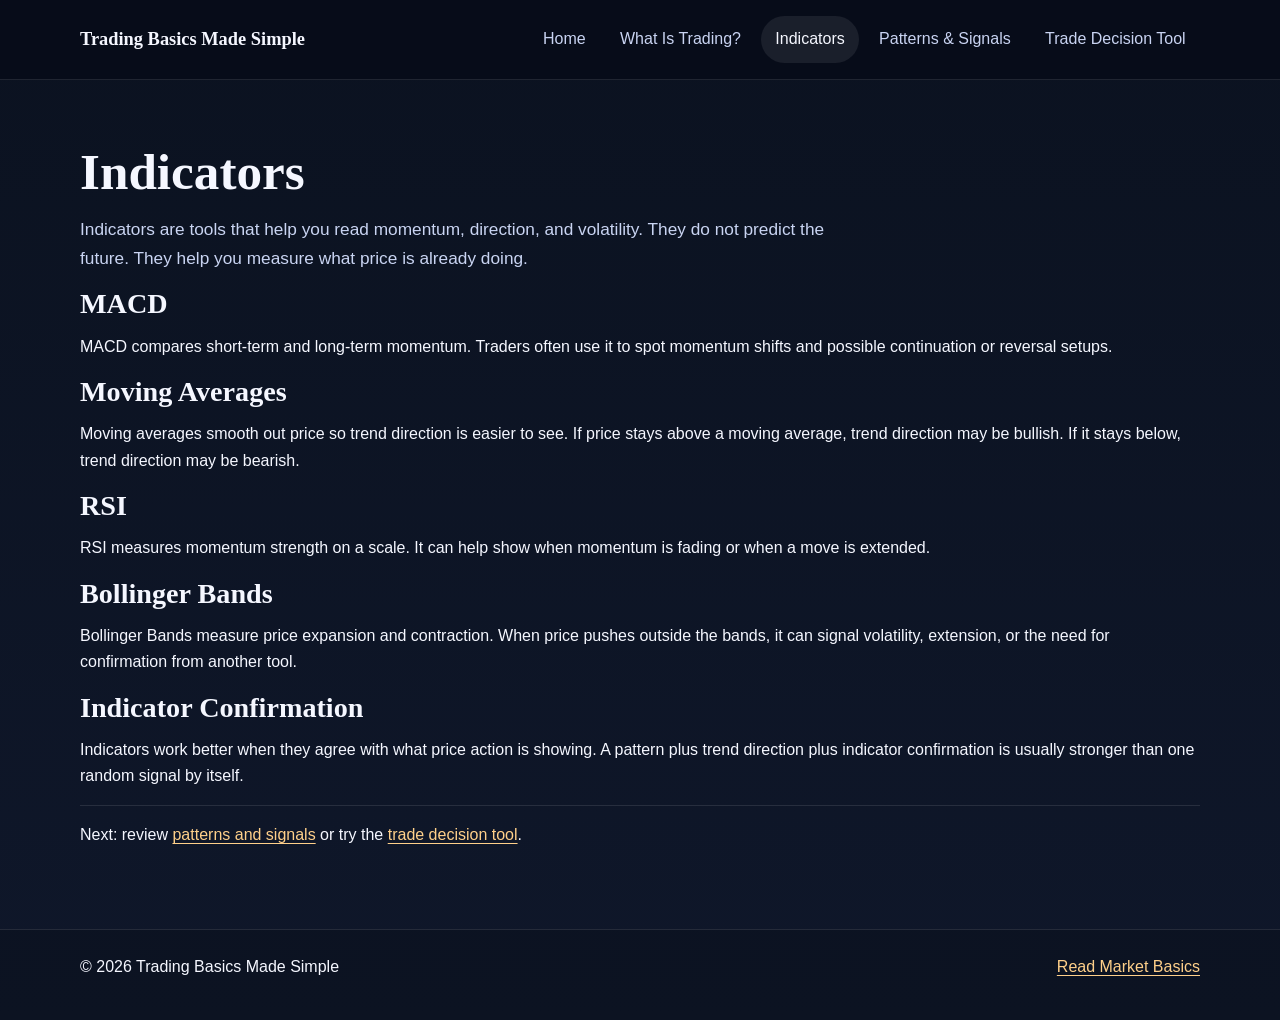
<file: Indicators.html>
<!DOCTYPE html>
<html lang="en">
<head>
  <meta charset="UTF-8" />
  <meta name="viewport" content="width=device-width, initial-scale=1.0" />
  <title>Trading Indicators for Beginners | Trading Basics Made Simple</title>
  <meta name="description" content="Beginner guide to trading indicators including MACD, RSI, moving averages, and Bollinger Bands with simple explanations." />
  <link rel="stylesheet" href="style.css" />
</head>
<body>
  <header class="site-header">
    <div class="container nav-wrap">
      <a class="logo" href="index.html">Trading Basics Made Simple</a>
      <nav>
        <ul class="nav-list">
          <li><a href="index.html">Home</a></li>
          <li><a href="what-is-trading.html">What Is Trading?</a></li>
          <li><a href="indicators.html" aria-current="page">Indicators</a></li>
          <li><a href="patterns-signals.html">Patterns & Signals</a></li>
          <li><a href="trade-decision-tool.html">Trade Decision Tool</a></li>
        </ul>
      </nav>
    </div>
  </header>

  <main class="section">
    <div class="container content-page">
      <h1>Indicators</h1>
      <p class="lead">Indicators are tools that help you read momentum, direction, and volatility. They do not predict the future. They help you measure what price is already doing.</p>

      <h2>MACD</h2>
      <p>MACD compares short-term and long-term momentum. Traders often use it to spot momentum shifts and possible continuation or reversal setups.</p>

      <h2>Moving Averages</h2>
      <p>Moving averages smooth out price so trend direction is easier to see. If price stays above a moving average, trend direction may be bullish. If it stays below, trend direction may be bearish.</p>

      <h2>RSI</h2>
      <p>RSI measures momentum strength on a scale. It can help show when momentum is fading or when a move is extended.</p>

      <h2>Bollinger Bands</h2>
      <p>Bollinger Bands measure price expansion and contraction. When price pushes outside the bands, it can signal volatility, extension, or the need for confirmation from another tool.</p>

      <h2>Indicator Confirmation</h2>
      <p>Indicators work better when they agree with what price action is showing. A pattern plus trend direction plus indicator confirmation is usually stronger than one random signal by itself.</p>

      <p class="jump-links">Next: review <a href="patterns-signals.html">patterns and signals</a> or try the <a href="trade-decision-tool.html">trade decision tool</a>.</p>
    </div>
  </main>

  <footer class="site-footer">
    <div class="container footer-grid">
      <p>&copy; 2026 Trading Basics Made Simple</p>
      <p><a href="what-is-trading.html">Read Market Basics</a></p>
    </div>
  </footer>
</body>
</html>
</file>
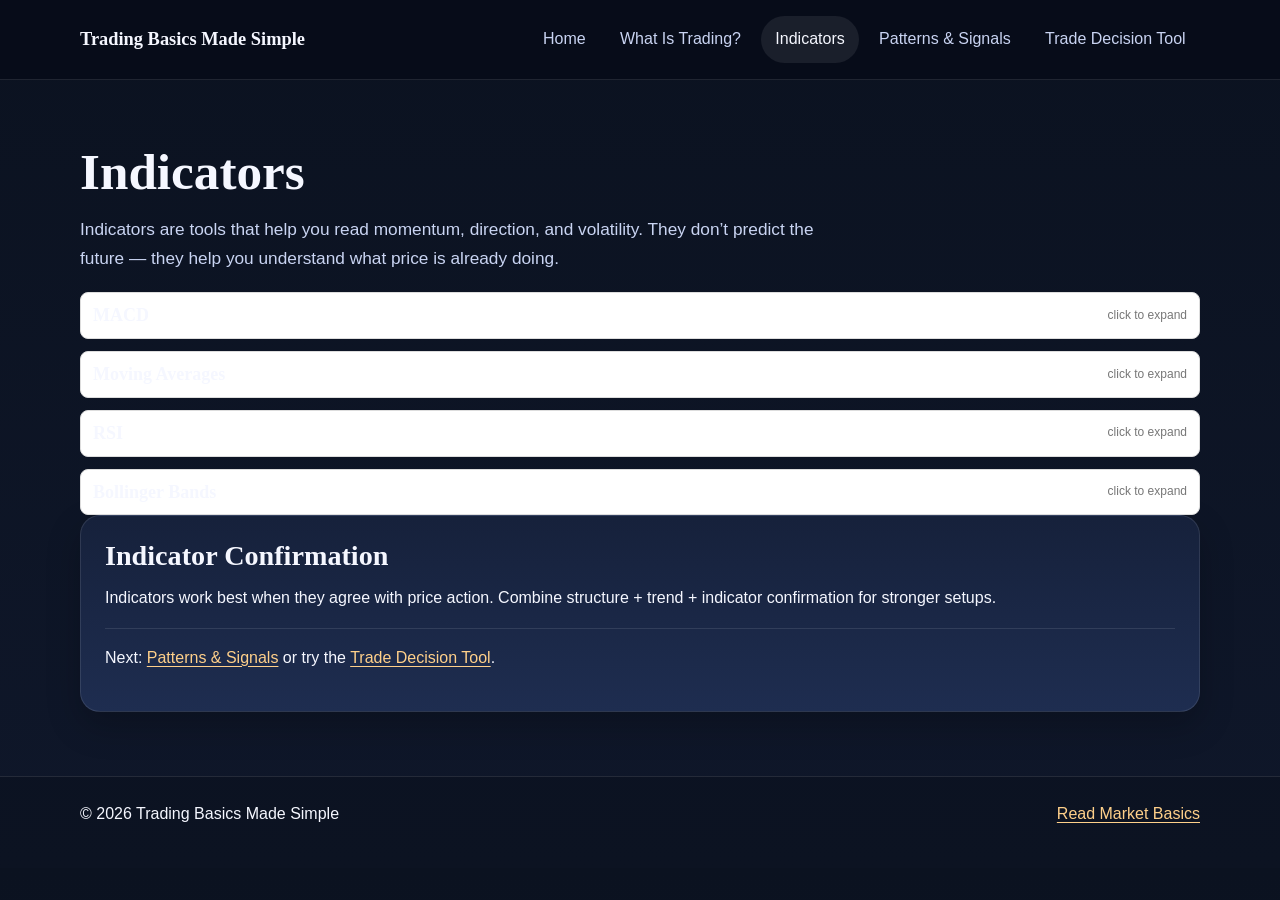
<file: indicators.html>
<!DOCTYPE html>
<html lang="en">
<head>
  <meta charset="UTF-8" />
  <meta name="viewport" content="width=device-width, initial-scale=1.0" />
  <title>Trading Indicators for Beginners | Trading Basics Made Simple</title>
  <meta name="description" content="Beginner guide to trading indicators including MACD, RSI, moving averages, and Bollinger Bands with simple explanations." />
  <link rel="stylesheet" href="style.css" />
</head>

<body>

  <!-- HEADER -->
  <header class="site-header">
    <div class="container nav-wrap">
      <a class="logo" href="index.html">Trading Basics Made Simple</a>

      <nav>
        <ul class="nav-list">
          <li><a href="index.html">Home</a></li>
          <li><a href="what-is-trading.html">What Is Trading?</a></li>
          <li><a href="indicators.html" aria-current="page">Indicators</a></li>
          <li><a href="patterns-signals.html">Patterns & Signals</a></li>
          <li><a href="trade-decision-tool.html">Trade Decision Tool</a></li>
        </ul>
      </nav>
    </div>
  </header>

  <!-- MAIN -->
  <main class="section">
    <div class="container content-page">

      <h1>Indicators</h1>

      <p class="lead">
        Indicators are tools that help you read momentum, direction, and volatility. They don’t predict the future — they help you understand what price is already doing.
      </p>

      <!-- INDICATORS LIST -->
      <div class="indicator-list">

        <!-- MACD -->
        <div class="indicator-card">
          <div class="indicator-title" onclick="toggle('macd')">
            <h2>MACD</h2>
            <span>click to expand</span>
          </div>

          <div id="macd" class="indicator-body">
            <p>MACD compares short-term and long-term momentum to show trend shifts.</p>

            <p><strong>Best use:</strong> momentum shifts + trend confirmation</p>
            <p><strong>Pairs with:</strong> Moving Averages, RSI</p>

            <p><strong>Entry ideas:</strong></p>
            <ul>
              <li>Buy when MACD crosses up in bullish structure</li>
              <li>Sell when MACD crosses down in bearish structure</li>
            </ul>
          </div>
        </div>

        <!-- MOVING AVERAGE -->
        <div class="indicator-card">
          <div class="indicator-title" onclick="toggle('ma')">
            <h2>Moving Averages</h2>
            <span>click to expand</span>
          </div>

          <div id="ma" class="indicator-body">
            <p>Moving averages smooth price to show trend direction.</p>

            <p><strong>Best use:</strong> trend direction + dynamic support/resistance</p>
            <p><strong>Pairs with:</strong> RSI, MACD, price action</p>

            <p><strong>Entry ideas:</strong></p>
            <ul>
              <li>Buy pullbacks in uptrend above MA</li>
              <li>Sell rejections in downtrend below MA</li>
            </ul>
          </div>
        </div>

        <!-- RSI -->
        <div class="indicator-card">
          <div class="indicator-title" onclick="toggle('rsi')">
            <h2>RSI</h2>
            <span>click to expand</span>
          </div>

          <div id="rsi" class="indicator-body">
            <p>RSI measures momentum strength and exhaustion levels.</p>

            <p><strong>Best use:</strong> spotting overbought/oversold conditions</p>
            <p><strong>Pairs with:</strong> support/resistance, MA</p>

            <p><strong>Entry ideas:</strong></p>
            <ul>
              <li>Buy near 30 at support</li>
              <li>Sell near 70 at resistance</li>
            </ul>
          </div>
        </div>

        <!-- BOLLINGER BANDS -->
        <div class="indicator-card">
          <div class="indicator-title" onclick="toggle('bb')">
            <h2>Bollinger Bands</h2>
            <span>click to expand</span>
          </div>

          <div id="bb" class="indicator-body">
            <p>Measures volatility and price expansion/contraction.</p>

            <p><strong>Best use:</strong> breakouts and reversals</p>
            <p><strong>Pairs with:</strong> RSI, volume</p>

            <p><strong>Entry ideas:</strong></p>
            <ul>
              <li>Squeeze → breakout expansion</li>
              <li>Rejections at bands in trend direction</li>
            </ul>
          </div>
        </div>

      </div>

      <!-- FOOTER NOTE -->
      <div class="content-block">
        <h2>Indicator Confirmation</h2>
        <p>
          Indicators work best when they agree with price action. Combine structure + trend + indicator confirmation for stronger setups.
        </p>

        <p class="jump-links">
          Next: <a href="patterns-signals.html">Patterns & Signals</a> or try the
          <a href="trade-decision-tool.html">Trade Decision Tool</a>.
        </p>
      </div>

    </div>
  </main>

  <!-- FOOTER -->
  <footer class="site-footer">
    <div class="container footer-grid">
      <p>&copy; 2026 Trading Basics Made Simple</p>
      <p><a href="what-is-trading.html">Read Market Basics</a></p>
    </div>
  </footer>

  <!-- JS -->
  <script src="script.js"></script>

</body>
</html>
</file>
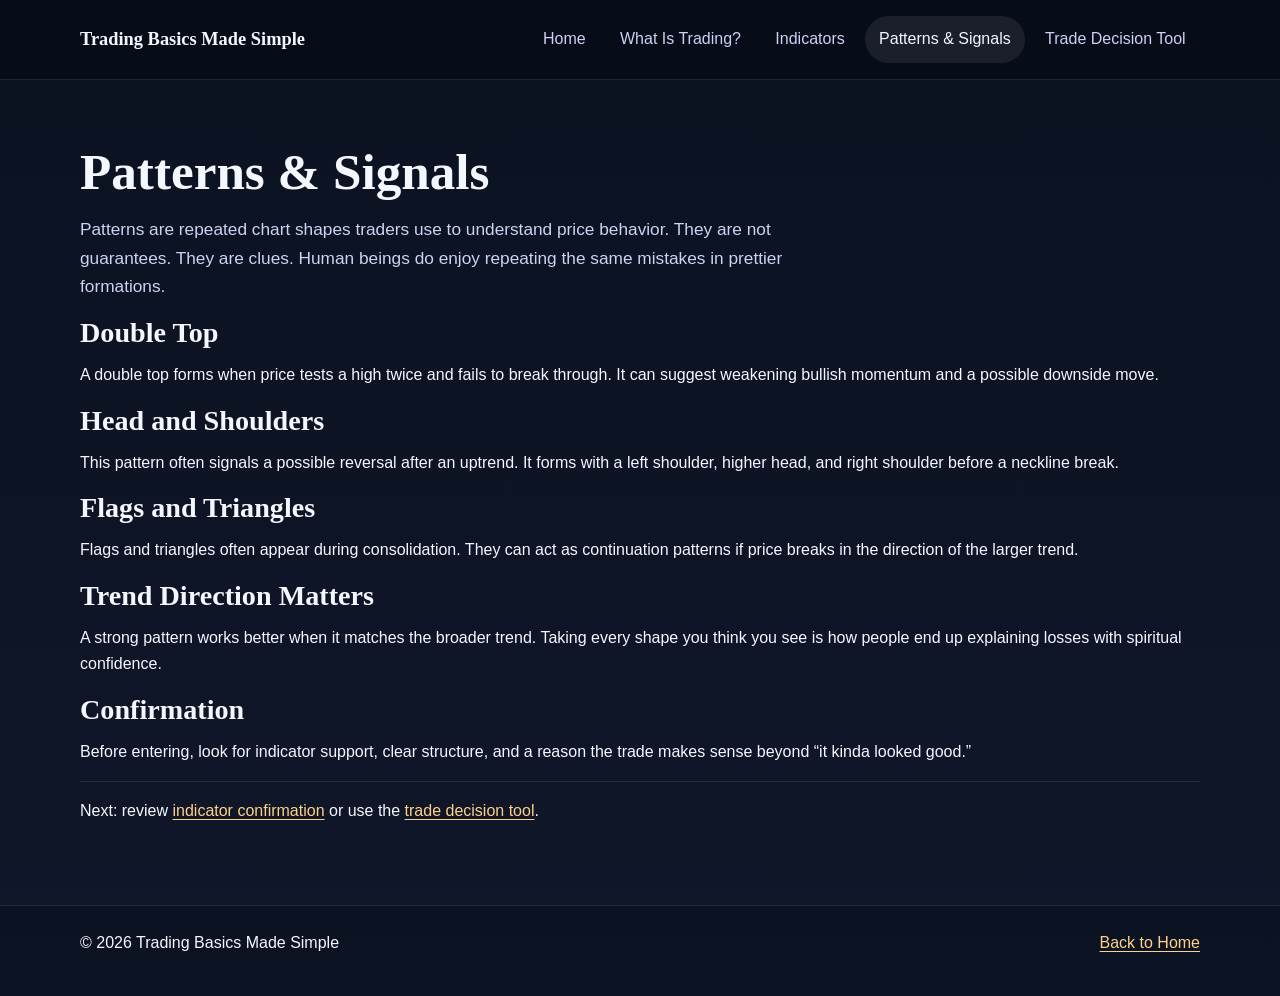
<file: patterns and signals.html>
<!DOCTYPE html>
<html lang="en">
<head>
  <meta charset="UTF-8" />
  <meta name="viewport" content="width=device-width, initial-scale=1.0" />
  <title>Trading Patterns and Signals | Trading Basics Made Simple</title>
  <meta name="description" content="Learn common trading chart patterns and signals including double tops, head and shoulders, flags, and triangles." />
  <link rel="stylesheet" href="style.css" />
</head>
<body>
  <header class="site-header">
    <div class="container nav-wrap">
      <a class="logo" href="index.html">Trading Basics Made Simple</a>
      <nav>
        <ul class="nav-list">
          <li><a href="index.html">Home</a></li>
          <li><a href="what-is-trading.html">What Is Trading?</a></li>
          <li><a href="indicators.html">Indicators</a></li>
          <li><a href="patterns-signals.html" aria-current="page">Patterns & Signals</a></li>
          <li><a href="trade-decision-tool.html">Trade Decision Tool</a></li>
        </ul>
      </nav>
    </div>
  </header>

  <main class="section">
    <div class="container content-page">
      <h1>Patterns &amp; Signals</h1>
      <p class="lead">Patterns are repeated chart shapes traders use to understand price behavior. They are not guarantees. They are clues. Human beings do enjoy repeating the same mistakes in prettier formations.</p>

      <h2>Double Top</h2>
      <p>A double top forms when price tests a high twice and fails to break through. It can suggest weakening bullish momentum and a possible downside move.</p>

      <h2>Head and Shoulders</h2>
      <p>This pattern often signals a possible reversal after an uptrend. It forms with a left shoulder, higher head, and right shoulder before a neckline break.</p>

      <h2>Flags and Triangles</h2>
      <p>Flags and triangles often appear during consolidation. They can act as continuation patterns if price breaks in the direction of the larger trend.</p>

      <h2>Trend Direction Matters</h2>
      <p>A strong pattern works better when it matches the broader trend. Taking every shape you think you see is how people end up explaining losses with spiritual confidence.</p>

      <h2>Confirmation</h2>
      <p>Before entering, look for indicator support, clear structure, and a reason the trade makes sense beyond “it kinda looked good.”</p>

      <p class="jump-links">Next: review <a href="indicators.html">indicator confirmation</a> or use the <a href="trade-decision-tool.html">trade decision tool</a>.</p>
    </div>
  </main>

  <footer class="site-footer">
    <div class="container footer-grid">
      <p>&copy; 2026 Trading Basics Made Simple</p>
      <p><a href="index.html">Back to Home</a></p>
    </div>
  </footer>
</body>
</html>
</file>
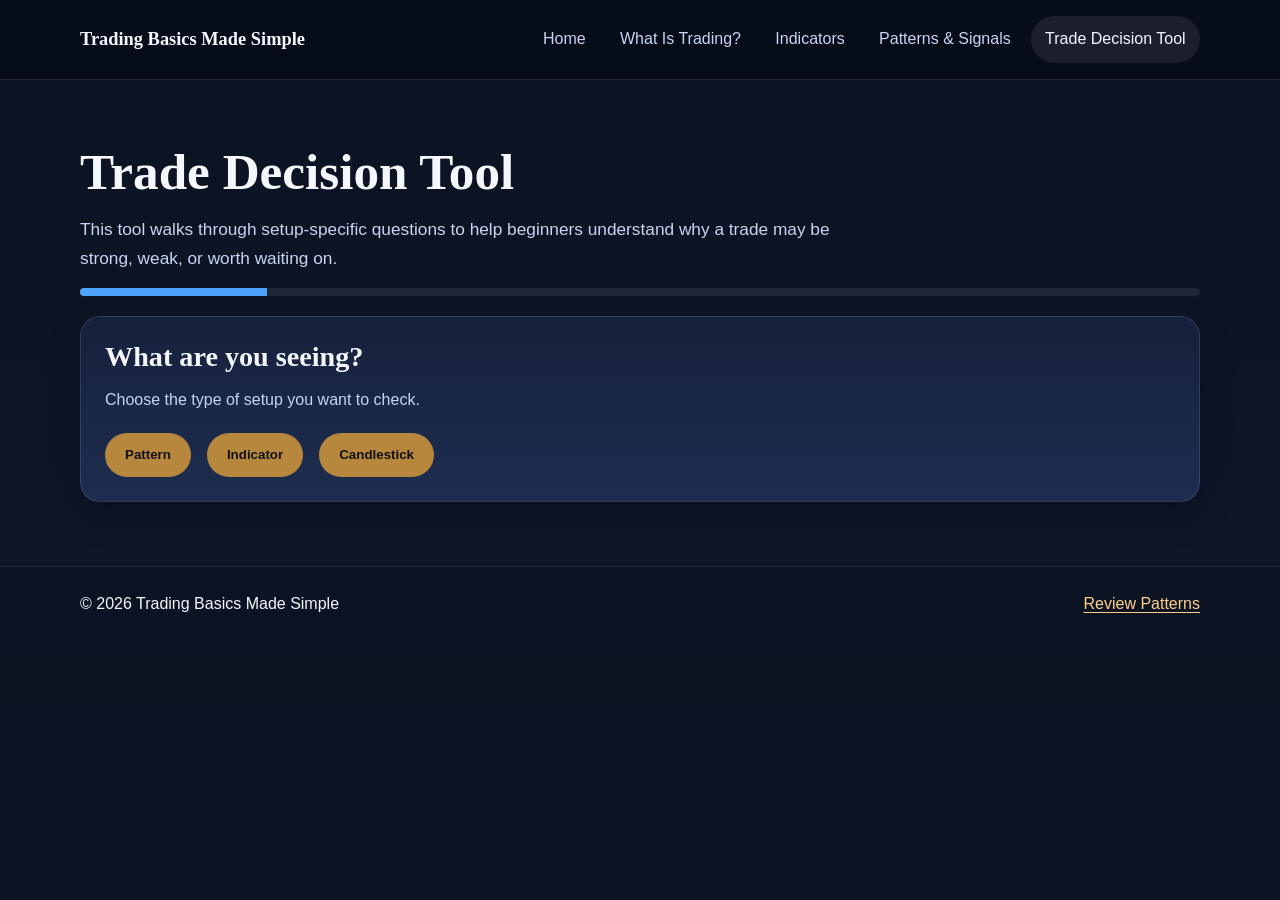
<file: trade-decision-tool.html>
<!DOCTYPE html>
<html lang="en">
<head>
  <meta charset="UTF-8" />
  <meta name="viewport" content="width=device-width, initial-scale=1.0" />
  <title>Trade Decision Tool | Trading Basics Made Simple</title>
  <meta name="description" content="Interactive beginner trade decision tool for patterns, indicators, and candlesticks with setup logic and entry points." />
  <link rel="stylesheet" href="style.css" />
</head>
<body>
  <header class="site-header">
    <div class="container nav-wrap">
      <a class="logo" href="index.html">Trading Basics Made Simple</a>
      <nav>
        <ul class="nav-list">
          <li><a href="index.html">Home</a></li>
          <li><a href="what-is-trading.html">What Is Trading?</a></li>
          <li><a href="indicators.html">Indicators</a></li>
          <li><a href="patterns-signals.html">Patterns & Signals</a></li>
          <li><a href="trade-decision-tool.html" aria-current="page">Trade Decision Tool</a></li>
        </ul>
      </nav>
    </div>
  </header>

  <main class="section">
    <div class="container content-page">
      <h1>Trade Decision Tool</h1>
      <p class="lead">
        This tool walks through setup-specific questions to help beginners understand why a trade may be strong, weak, or worth waiting on.
      </p>

      <div class="tool-progress">
        <div id="tool-progress-bar"></div>
      </div>

      <section class="result-box">
        <h2 id="question">What are you seeing?</h2>
        <p id="explanation" class="tool-explanation"></p>
        <div id="answers"></div>
      </section>

      <section id="result" class="result-box" style="display:none;">
        <h2 id="result-title">Tool Outcome</h2>
        <div id="result-text"></div>
        <button class="button" onclick="restartTool()">Start Over</button>
      </section>
    </div>
  </main>

  <footer class="site-footer">
    <div class="container footer-grid">
      <p>&copy; 2026 Trading Basics Made Simple</p>
      <p><a href="patterns-signals.html">Review Patterns</a></p>
    </div>
  </footer>

  <script src="script.js"></script>
</body>
</html>
</file>
<file: style.css>
:root {
  --bg: #0f172a;
  --bg-deep: #0b1220;
  --panel: #16213b;
  --panel-light: #1e2d50;
  --panel-soft: rgba(255,255,255,0.04);
  --text: #f5f7ff;
  --muted: #c9d4f2;
  --accent: #b7873e;
  --accent-soft: #ffd08a;
  --accent-dark: #8a642c;
  --line: rgba(255,255,255,0.1);
  --shadow: 0 14px 34px rgba(0,0,0,0.22);
  --radius: 20px;
  --radius-pill: 999px;
  --space-xs: 0.5rem;
  --space-sm: 0.85rem;
  --space-md: 1.25rem;
  --space-lg: 2rem;
  --space-xl: 3rem;
  --space-2xl: 4.5rem;
  --font-heading: Georgia, "Times New Roman", serif;
  --font-body: Arial, Helvetica, sans-serif;
}

* { box-sizing: border-box; }
html { scroll-behavior: smooth; }
body {
  margin: 0;
  font-family: var(--font-body);
  background: linear-gradient(180deg, var(--bg-deep) 0%, var(--bg) 100%);
  color: var(--text);
  line-height: 1.65;
}
img {
  max-width: 100%;
  display: block;
  border-radius: 16px;
}
a {
  color: var(--accent-soft);
  text-underline-offset: 0.18em;
}
a:hover { color: #ffe8bf; }
p { margin: 0 0 1rem; }

.container {
  width: min(1120px, calc(100% - 2rem));
  margin: 0 auto;
}

.site-header {
  position: sticky;
  top: 0;
  z-index: 10;
  background: rgba(8, 13, 26, 0.92);
  backdrop-filter: blur(8px);
  border-bottom: 1px solid var(--line);
}

.nav-wrap {
  display: flex;
  align-items: center;
  justify-content: space-between;
  gap: 1rem;
  padding: 1rem 0;
}

.logo {
  font-family: var(--font-heading);
  font-size: 1.15rem;
  font-weight: 700;
  text-decoration: none;
  color: var(--text);
}

.nav-list {
  list-style: none;
  display: flex;
  flex-wrap: wrap;
  gap: 0.35rem;
  margin: 0;
  padding: 0;
}

.nav-list a {
  display: inline-block;
  padding: 0.65rem 0.9rem;
  border-radius: 999px;
  text-decoration: none;
  color: var(--muted);
  transition: background 0.2s ease, color 0.2s ease;
}

.nav-list a[aria-current="page"],
.nav-list a:hover {
  color: var(--text);
  background: rgba(255,255,255,0.08);
}

.hero,
.page-hero {
  padding: 6rem 0 4rem;
  background: radial-gradient(circle at top left, rgba(183,135,62,0.28), transparent 38%);
}

.page-hero {
  padding-top: 4.5rem;
  padding-bottom: 2.5rem;
}

.eyebrow,
.page-kicker {
  text-transform: uppercase;
  letter-spacing: 0.08em;
  color: var(--accent-soft);
  font-weight: 700;
  margin-bottom: 0.5rem;
}

.hero h1,
.page-hero h1,
.content-page h1,
h2,
h3 {
  font-family: var(--font-heading);
}

.hero h1,
.page-hero h1,
.content-page h1 {
  font-size: clamp(2rem, 4vw, 3.5rem);
  line-height: 1.08;
  margin: 0 0 1rem;
}

h2 {
  font-size: clamp(1.45rem, 2.2vw, 2rem);
  line-height: 1.15;
  margin: 0 0 0.8rem;
}

h3 {
  font-size: 1.15rem;
  line-height: 1.2;
  margin: 1.2rem 0 0.5rem;
}

.lead {
  font-size: 1.08rem;
  color: var(--muted);
  max-width: 760px;
}

.section {
  padding: 4rem 0;
}

.alt-bg {
  background: rgba(255,255,255,0.03);
  border-top: 1px solid var(--line);
  border-bottom: 1px solid var(--line);
}

.grid-3,
.info-grid {
  display: grid;
  grid-template-columns: repeat(3, 1fr);
  gap: 1.25rem;
}

.two-col,
.page-layout {
  display: grid;
  grid-template-columns: 1.15fr 0.85fr;
  gap: 2rem;
  align-items: start;
}

.card,
.mini-card,
.cta-panel,
.result-box,
.content-block,
.image-frame {
  background: linear-gradient(180deg, var(--panel) 0%, var(--panel-light) 100%);
  border: 1px solid var(--line);
  border-radius: var(--radius);
  box-shadow: var(--shadow);
}

.card,
.mini-card,
.cta-panel,
.content-block,
.result-box {
  padding: 1.5rem;
}

.image-card,
.image-frame { padding: 0.75rem; }

.content-page {
  max-width: 100%;
}

.content-stack {
  display: grid;
  gap: 1.25rem;
}

.content-block h2:first-child,
.content-block h3:first-child,
.mini-card h3 {
  margin-top: 0;
}

.page-sidebar {
  display: grid;
  gap: 1.25rem;
}

.feature-image {
  aspect-ratio: 4 / 5;
  object-fit: cover;
}

.button-row {
  display: flex;
  gap: 1rem;
  flex-wrap: wrap;
  margin-top: 1.5rem;
}

.button {
  display: inline-block;
  background: var(--accent);
  color: #111;
  text-decoration: none;
  font-weight: 700;
  padding: 0.9rem 1.25rem;
  border-radius: var(--radius-pill);
  border: none;
  cursor: pointer;
  transition: transform 0.2s ease, background 0.2s ease;
}

.button:hover {
  background: #cca15d;
  color: #111;
  transform: translateY(-1px);
}

.button-secondary {
  background: transparent;
  color: var(--text);
  border: 1px solid var(--line);
}

.button-secondary:hover {
  background: rgba(255,255,255,0.08);
  color: var(--text);
}

.check-list {
  padding-left: 1.2rem;
  margin: 0;
}

.check-list li + li { margin-top: 0.5rem; }
.section-intro { max-width: 800px; color: var(--muted); }

.jump-links {
  margin-top: 0.75rem;
  padding-top: 1rem;
  border-top: 1px solid var(--line);
}

.site-footer {
  border-top: 1px solid var(--line);
  padding: 1.5rem 0;
  background: rgba(0,0,0,0.18);
}

.footer-grid {
  display: flex;
  justify-content: space-between;
  gap: 1rem;
  flex-wrap: wrap;
}

.tool-form {
  display: grid;
  gap: 0.8rem;
  max-width: 550px;
  margin-top: 2rem;
}

.tool-form label { font-weight: 700; }

.tool-form select {
  padding: 0.9rem 1rem;
  border-radius: 12px;
  border: 1px solid var(--line);
  background: #0f1b36;
  color: var(--text);
}

.result-yes {
  border-color: rgba(80, 200, 120, 0.6);
  background: rgba(80, 200, 120, 0.12);
}

.result-no {
  border-color: rgba(255, 99, 99, 0.6);
  background: rgba(255, 99, 99, 0.12);
}

#answers {
  display: flex;
  flex-wrap: wrap;
  gap: 1rem;
  margin-top: 1rem;
}

.tool-explanation {
  color: var(--muted);
  margin: 0.75rem 0 1.25rem;
  max-width: 750px;
}

.tool-progress {
  width: 100%;
  height: 8px;
  background: rgba(255,255,255,0.08);
  border-radius: 4px;
  margin-bottom: 20px;
  overflow: hidden;
}

#tool-progress-bar {
  height: 100%;
  width: 0%;
  background: #4ea3ff;
  transition: width 0.3s ease;
}

#result-text ul {
  margin-top: 0.75rem;
  padding-left: 1.2rem;
}

#result-text li {
  margin-bottom: 0.35rem;
}

@media (max-width: 920px) {
  .two-col,
  .page-layout,
  .grid-3,
  .info-grid {
    grid-template-columns: 1fr;
  }
}

@media (max-width: 820px) {
  .nav-wrap,
  .footer-grid {
    flex-direction: column;
    align-items: flex-start;
  }

  .hero,
  .page-hero {
    padding-top: 4rem;
  }
}
.indicator-list {
  display: flex;
  flex-direction: column;
  gap: 12px;
  margin-top: 20px;
}

.indicator-card {
  border: 1px solid #ddd;
  border-radius: 8px;
  overflow: hidden;
  background: #fff;
}

.indicator-title {
  padding: 12px;
  cursor: pointer;
  display: flex;
  justify-content: space-between;
  align-items: center;
}

.indicator-title h2 {
  margin: 0;
  font-size: 18px;
}

.indicator-title span {
  font-size: 12px;
  color: #777;
}

.indicator-body {
  display: none;
  padding: 12px;
  border-top: 1px solid #eee;
}
</file>
